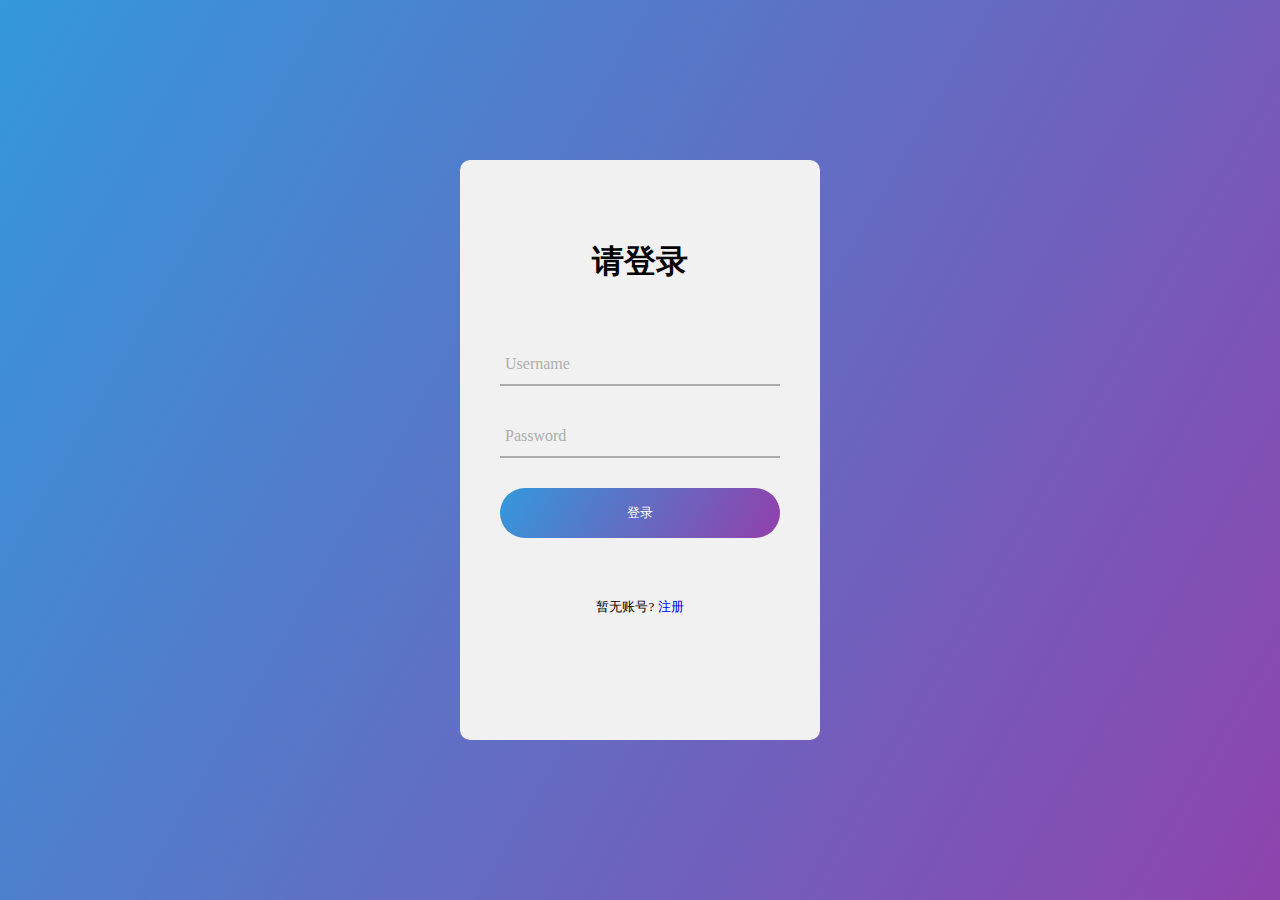
<file: src/main/webapp/index.html>
<!DOCTYPE html>
<html>
    <head>
        <meta charset="utf-8">
        <title></title>
        <link rel="stylesheet" href="css/LOGIN_end.css">
        <script src="https://cdnjs.cloudflare.com/ajax/libs/jquery/3.4.1/jquery.min.js" charset="utf-8"></script>
    </head>
    <body>

        <form action="http://localhost/login_register/login" class="login-form" method="post">
            <h1>请登录</h1>

            <div class="txtb">
                <input id="teacher_account" name="teacher_account" type="text">
                <span data-placeholder="Username"></span>
            </div>

            <div class="txtb">
                <input id="teacher_password" name="teacher_password" type="password">
                <span data-placeholder="Password"></span>
            </div>

            <input id="submit_button" type="submit" class="logbtn" value="登录">

            <div class="bottom-text">
                暂无账号? <a href="REGISTER_END.html">注册</a>
            </div>
            
        </form>

        <script>

            $(".txtb input").on("focus", function(){
                $(this).addClass("focus");
            });

            $(".txtb input").on("blur", function(){
                if($(this).val() == "")
                $(this).removeClass("focus");
            });
        </script>

    </body>
</html>
</file>
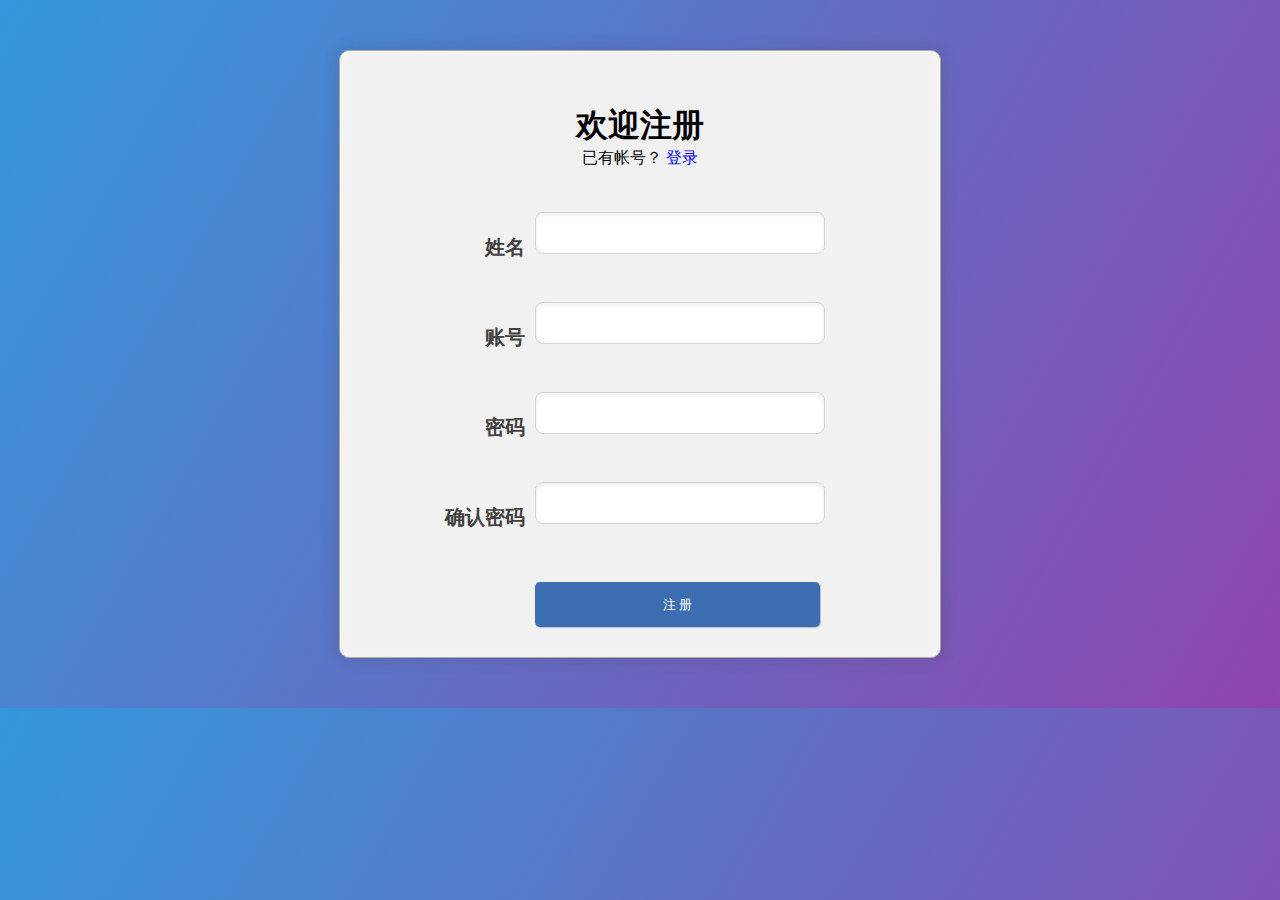
<file: src/main/webapp/REGISTER_END.html>
<!DOCTYPE html>
<html lang="en">
<head>
    <meta charset="UTF-8">
    <title>欢迎注册</title>
    <link href="css/REGISTER_end.css" rel="stylesheet">
</head>
<body>

<div class="form-div">
    <div class="reg-content">
        <h1>欢迎注册</h1>
        <span>已有帐号？</span> <a href="index.html">登录</a>
    </div>
    <form id="reg-form" action="http://localhost/login_register/register" method="post">

        <table>

<!--            <tr>
                <td>编号</td>
                <td class="inputs">
                    <input id="teacher_number" name="teacher_number" type="text"><br>
                </td>
            </tr>-->


            <tr>
                <td>姓名</td>
                <td class="inputs">
                    <input id="teacher_name" name="teacher_name" type="text">
                    <br>
<!--                    <span id="username_err" class="err_msg" style="display: none">姓名已存在</span>-->
                </td>

            </tr>

            <tr>
                <td>账号</td>
                <td class="inputs">
                    <input id="teacher_account" name="teacher_account" type="text"><br>
                    <span id="teacher_account_err" class="err_msg" style="display: none">账号已存在</span>
                </td>
            </tr>

            <tr>
                <td>密码</td>
                <td class="inputs">
                    <input id="teacher_password" name="teacher_password" type="password">
                    <br>
                </td>
            </tr>

            <tr>
                <td>确认密码</td>
                <td class="inputs">
                    <input name="password2" type="password" id="password2" onkeyup="validate()"/><span id="tishi"></span>
                    <br>
                </td>
            </tr>


        </table>

        <div class="buttons">
            <input value="注 册" type="submit" id="reg_btn">
        </div>
        <br class="clear">
    </form>

</div>

<script src="js/axios-0.18.0.js"></script>
<script>
    alert("请注册账号以完成登录");

    document.getElementById("teacher_account").onblur=function () {
        var teacher_account=this.value;
        var xhttp;
        if(window.XMLHttpRequest)
        {
            xhttp=new XMLHttpRequest();
        }
        else
        {
            xhttp=new ActiveXObject("Microsoft.XMLHTTP");
        }

        xhttp.open("GET","http://localhost/login_register/CHECKuserSERVLET?teacher_account="+teacher_account);
        xhttp.send();

        xhttp.onreadystatechange = function() {
            if (this.readyState == 4 && this.status == 200) {
                if(this.responseText=="true")
                {
                    document.getElementById("teacher_account_err").style.display='';
                }
                else
                {
                    document.getElementById("teacher_account_err").style.display='none';
                }
            }
        };

    }
    function validate() {
    var password1 = document.getElementById("teacher_password").value;
    var password2 = document.getElementById("password2").value;
    if(password1 == password2) {
    document.getElementById("tishi").innerHTML="<font color='green'></font>";
    document.getElementById("submit").disabled = false;
    }
    else {
    document.getElementById("tishi").innerHTML="<font color='red'>！</font>";
    document.getElementById("submit").disabled = true;
    }
    }
    </script>
</body>
</html>
</file>
<file: src/main/webapp/css/LOGIN_end.css>
*{
    margin: 0;
    padding: 0;
    text-decoration: none;
    font-family: montserrat;
    box-sizing: border-box;
}

body{
    min-height: 100vh;
    background-image: linear-gradient(120deg, #3498db, #8e44ad);
}

.login-form{
    width: 360px;
    background: #f1f1f1;
    height: 580px;
    padding: 80px 40px;
    border-radius: 10px;
    position: absolute;
    left: 50%;
    top: 50%;
    transform: translate(-50%, -50%);
}

.login-form h1{
    text-align: center;
    margin-bottom: 60px;
}

.txtb{
    border-bottom: 2px solid #adadad;
    position: relative;
    margin: 30px 0;
}

.txtb input{
    font-size: 15px;
    color: #333;
    border: none;
    width: 100%;
    outline: none;
    background: none;
    padding: 0 5px;
    height: 40px;
}

.txtb span::before{
    content: attr(data-placeholder);
    position: absolute;
    top: 50%;
    left: 5px;
    color: #adadad;
    transform: translateY(-50%);
    z-index: -1;
    transition: .5s;
}

.txtb span::after{
    content: '';
    position: absolute;
    left: 0%;
    top: 100%;
    width: 0%;
    height: 2px;
    background: linear-gradient(120deg, #3498db, #8e44ad);
    transition: .5s;
}

.focus + span::before{
    top: -5px;
}

.focus + span::after{
    width: 100%;
}

.logbtn{
    display: block;
    width: 100%;
    height: 50px;
    border: none;
    background: linear-gradient(120deg, #3498db, #8e44ad, #3498db);
    background-size: 200%;
    color: #fff;
    outline: none;
    cursor: pointer;
    transition: .5s;
    border-radius: 50px;
}

.logbtn:hover{
    background-position: right;
}

.bottom-text{
    margin-top: 60px;
    text-align: center;
    font-size: 13px;
}
</file>
<file: src/main/webapp/css/REGISTER_end.css>
* {
    margin: 0;
    padding: 0;
    list-style-type: none;
}
.reg-content{
    padding: 30px;
    margin: 3px;
    text-align: center;
}
a, img {
    border: 0;
}
a {
    text-decoration: none;
}

body {
    background-image: linear-gradient(120deg, #3498db, #8e44ad);
    text-align: center;
}

table {
    border-collapse: collapse;
    border-spacing: 0;
}

td, th {
    padding: 0;
    height: 90px;
    font-size: 20px;
    font-weight: bold;

}
.inputs{
    vertical-align: top;
}

.clear {
    clear: both;
}

.clear:before, .clear:after {
    content: "";
    display: table;
}

.clear:after {
    clear: both;
}

.form-div {
    background: #f1f1f1;
    border-radius: 10px;
    border: 1px solid #aaa;
    width: 600px;
    margin: 50px auto;
    /* margin-top: 150px;
    margin-left:1050px; */
    padding: 20px 0px 30px 0px;
    font-size: 16px;
    box-shadow: inset 0px 0px 10px rgba(255, 255, 255, 0.5), 0px 0px 15px rgba(75, 75, 75, 0.3);
    text-align: left;
}

.form-div input[type="text"], .form-div input[type="password"], .form-div input[type="email"] {
    width: 268px;
    margin: 10px;
    line-height: 20px;
    font-size: 16px;
}

/* .form-div input[type="checkbox"] {
    margin: 20px 0 20px 10px;
} */

.form-div input[type="button"], .form-div input[type="submit"] {
    margin: 10px 20px 0 0;
}

.form-div table {
    margin: 0 auto;
    text-align: right;
    color: rgba(64, 64, 64, 1.00);
}

.form-div table img {
    vertical-align: middle;
    margin: 0 0 5px 0;
}

.footer {
    color: rgba(64, 64, 64, 1.00);
    font-size: 12px;
    margin-top: 30px;
}

.form-div .buttons {
    float: right;
    margin-right: 70px;
}

input[type="text"], input[type="password"], input[type="email"] {
    border-radius: 8px;
    box-shadow: inset 0 2px 5px #eee;
    padding: 10px;
    border: 1px solid #D4D4D4;
    color: #333333;
    margin-top: 5px;
}

input[type="text"]:focus, input[type="password"]:focus, input[type="email"]:focus {
    border: 1px solid #50afeb;
    outline: none;
}

input[type="button"], input[type="submit"] {
    padding: 7px 15px;
    background-color: #3c6db0;
    text-align: center;
    border-radius: 5px;
    overflow: hidden;
    min-width: 80px;
    border: none;
    color: #FFF;
    box-shadow: 1px 1px 1px rgba(75, 75, 75, 0.3);
}

input[type="button"]:hover, input[type="submit"]:hover {
    background-color: #5a88c8;
}

input[type="button"]:active, input[type="submit"]:active {
    background-color: #5a88c8;
}
.err_msg{
    color: red;
    padding-right: 170px;
}
#password_err,#tel_err{
    padding-right: 195px;
}

#reg_btn{
    margin-right:50px; width: 285px; height: 45px; margin-top:20px;
}
</file>
